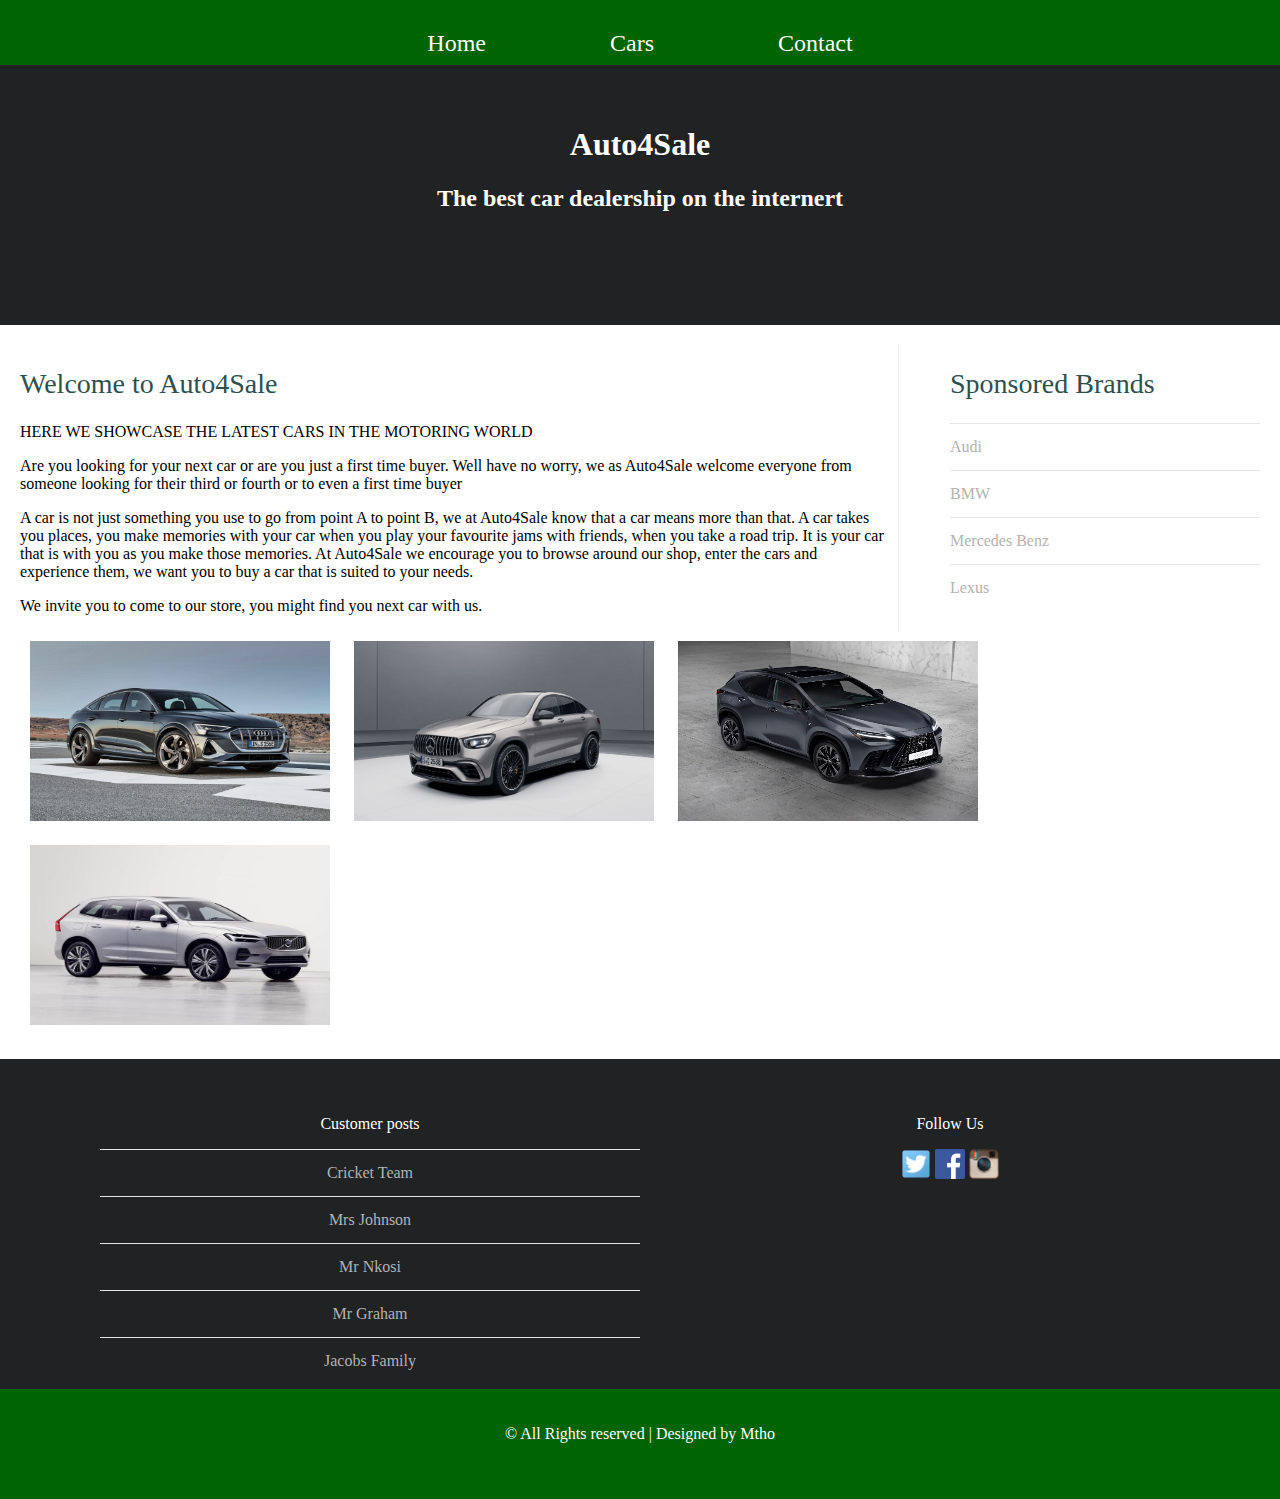
<file: index.html>
<!DOCTYPE html>
<html>
    <head>
        <link rel="stylesheet" href="style.css"/>
        <title>Auto4Sale</title>
    </head>
    <body>
        <div id="navigation">
            <ul>
                <li><a href="#">Home</a></li>
                <li><a href="cars.html">Cars</a></li>
                <li><a href="contact.html">Contact</a></li>
            </ul>
        </div>
        <div id="header">
            <h1>Auto4Sale</h1>
            <h2>The best car dealership on the internert</h2>
        </div>
        
        <div id="main">
            <div id="content">
                <h2>Welcome to Auto4Sale</h2>
                <p>HERE WE SHOWCASE THE LATEST CARS IN THE MOTORING WORLD</p>
                <p>Are you looking for your next car or are you just a first time buyer. Well have no 
                    worry, we as Auto4Sale welcome everyone from someone looking for their third or 
                    fourth or to even a first time buyer</p>
                <p>A car is not just something you use to go from point A to point B, we at Auto4Sale know 
                    that a car means more than that. A car takes you places, you make memories with your car when 
                    you play your favourite jams with friends, when you take a road trip. It is your 
                    car that is with you as you make those memories. At Auto4Sale we encourage you to browse 
                    around our shop, enter the cars and experience them, we want you to 
                    buy a car that is suited to your needs.</p>
                <p>We invite you to come to our store, you might find you next car with us.</p>
            </div>
            <div id="sidebar">
                <h2>Sponsored Brands</h2>
                <ul>
                    <li><a href="https://www.audi.co.za/">Audi</a></li>
                    <li><a href="https://www.bmw.co.za/">BMW</a></li>
                    <li><a href="https://www.mercedes-benz.co.za/">Mercedes Benz</a></li>
                    <li><a href="https://www.lexus.co.za/">Lexus</a></li>
                </ul>
            </div>
            <div id="gallery">
                <img src="images/pic1.jpg"/>
                <img src="images/pic2.jpeg"/>
                <img src="images/pic3.jpg"/>
                <img src="images/pic4.jpg"/>
            </div>
        </div>
        <div id="footer">
            <div id="box1">
                <p>Customer posts</p>
                <ul>
                    <li><a href="images/post1.jpg">Cricket Team</a></li>
                    <li><a href="images/post2.jpg">Mrs Johnson</a></li>
                    <li><a href="images/post3.jpg">Mr Nkosi</a></li>
                    <li><a href="images/post4.jpg">Mr Graham</a></li>
                    <li><a href="images/post5.jpg">Jacobs Family</a></li>
                </ul>
            </div>
            <div id="box2">
                <p>Follow Us</p>
                <a href="https://twitter.com"><img src="images/twitter.png" height="30"/></a>
                <a href="https://facebook.com"><img src="images/facebook.png" height="30"/></a>
                <a href="https://instgram.com"><img src="images/instagram.png" height="30"/></a>
            </div>
        </div>
        <div id="copyright">
            <p>&copy; All Rights reserved | Designed by Mtho</p>
        </div>
    </body>
</html>
</file>
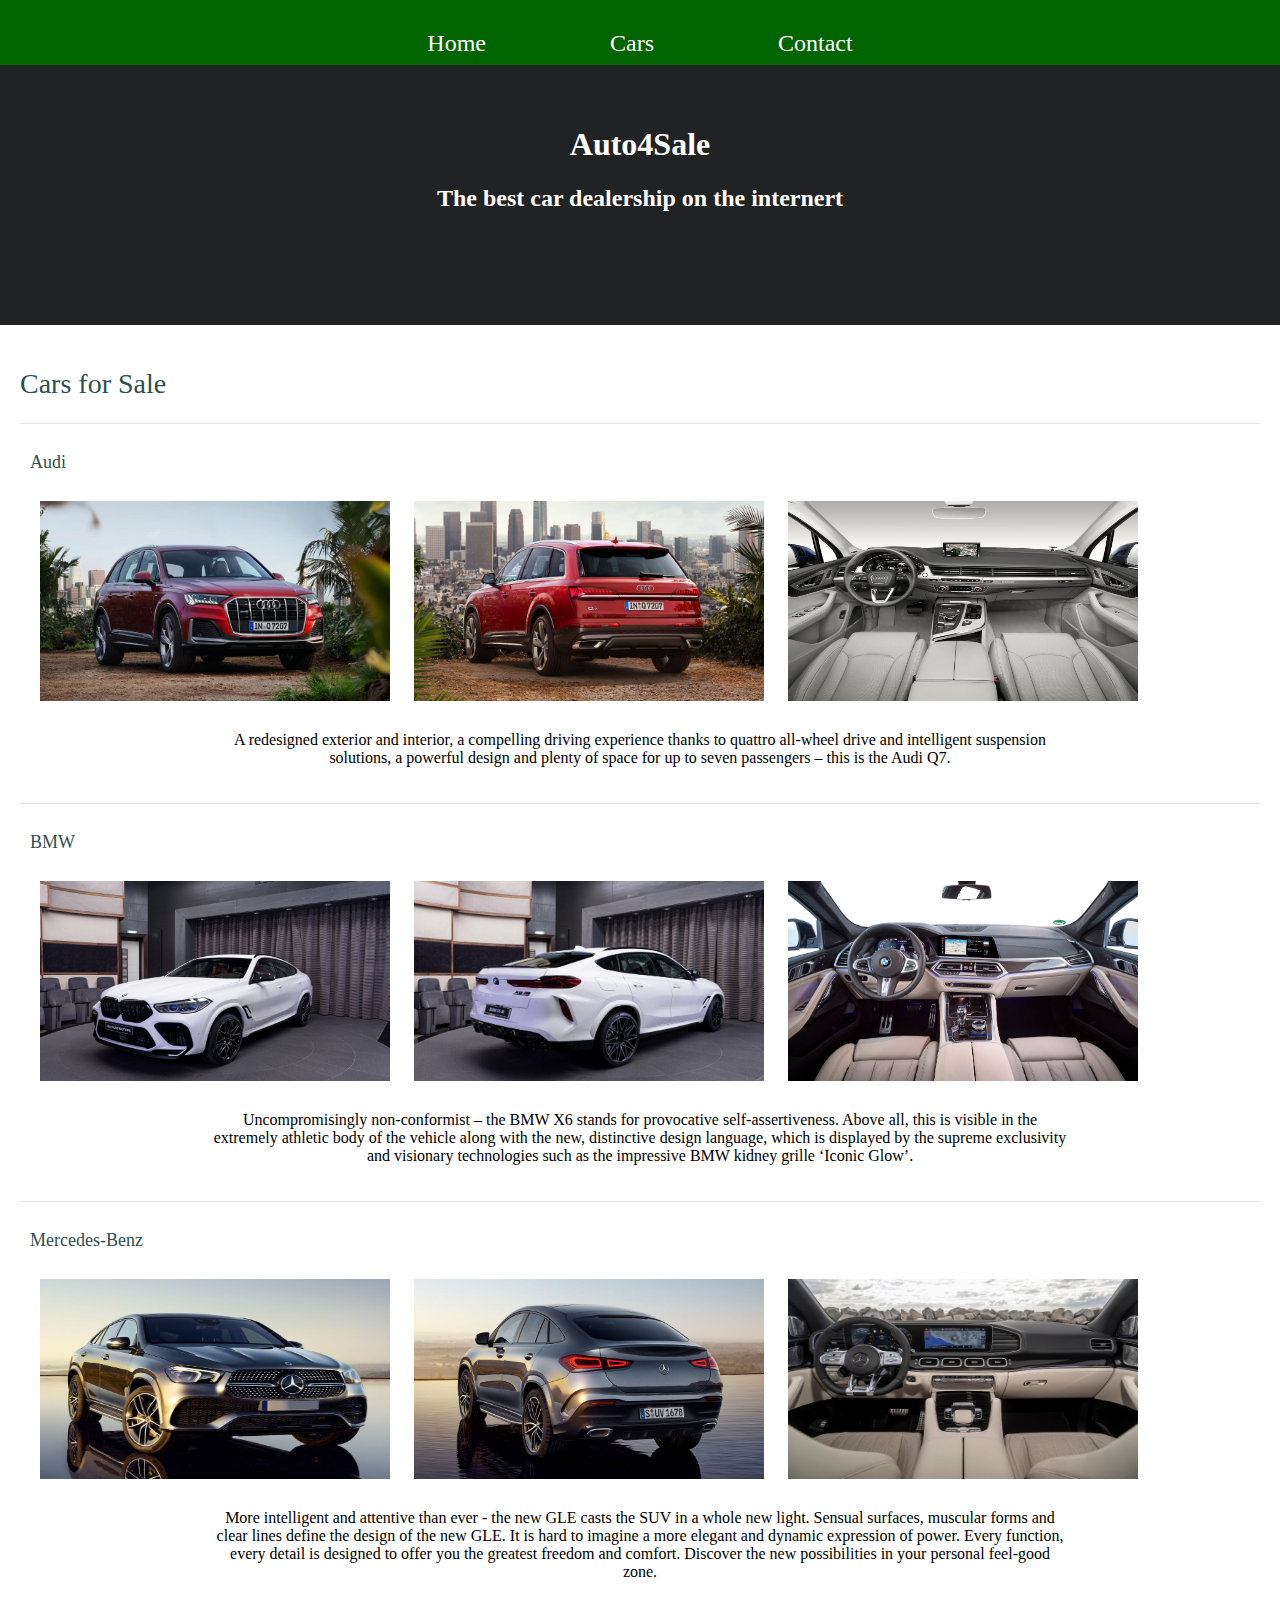
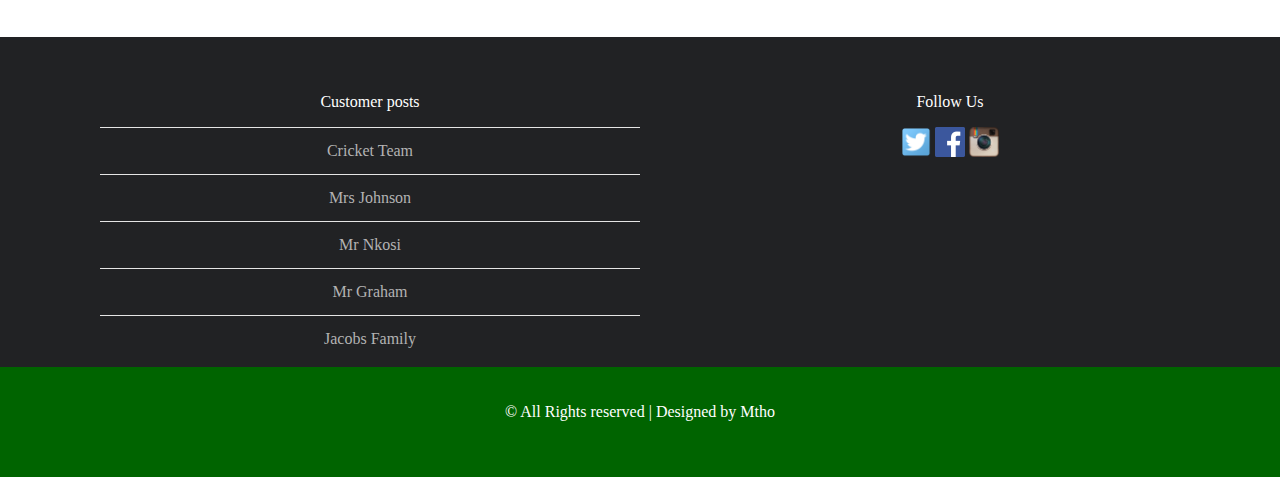
<file: cars.html>
<!DOCTYPE html>
<html>
    <head>
        <link rel="stylesheet" href="style.css"/>
        <title>Auto4Sale</title>
    </head>
    <body>
        <div id="navigation">
            <ul>
                <li><a href="index.html">Home</a></li>
                <li><a href="#">Cars</a></li>
                <li><a href="contact.html">Contact</a></li>
            </ul>
        </div>
        <div id="header">
            <h1>Auto4Sale</h1>
            <h2>The best car dealership on the internert</h2>
        </div>
        
        <div id="main">
            <div class="car-page">
                <h2>Cars for Sale</h2>
                <div id="car1">
                    <h3>Audi</h3>
                    <img src="images/car1-1.jpg"/>
                    <img src="images/car1-2.jpg"/>
                    <img src="images/car1-3.jpg"/>
                    <br/>
                    <p>A redesigned exterior and interior, 
                        a compelling driving experience thanks to quattro all-wheel drive and 
                        intelligent suspension solutions, a powerful design and plenty of space 
                        for up to seven passengers – this is the Audi Q7.</p>
                </div>
                <div id="car2">
                    <h3>BMW</h3>
                    <img src="images/car2-2.jpg"/>
                    <img src="images/car2-1.jpg"/>
                    <img src="images/car2-3.jpg"/>
                    <br/>
                    <p>Uncompromisingly non-conformist – the BMW X6 stands for provocative self-assertiveness. 
                        Above all, this is visible in the extremely athletic body of the vehicle 
                        along with the new, distinctive design language, which is displayed by 
                        the supreme exclusivity and visionary technologies such as the impressive 
                        BMW kidney grille ‘Iconic Glow’.</p>
                </div>
                <div id="car3">
                    <h3>Mercedes-Benz</h3>
                    <img src="images/car3-1.jpg"/>
                    <img src="images/car3-2.jpeg"/>
                    <img src="images/car3-3.jpg"/>
                    <br/>
                    <p>More intelligent and attentive than ever - the new GLE casts the SUV in a whole new light. 
                        Sensual surfaces, muscular forms and clear lines define the design of the 
                        new GLE. It is hard to imagine a more elegant and dynamic expression of power. Every 
                        function, every detail is designed to offer you the greatest freedom and comfort. 
                        Discover the new possibilities in your personal feel-good zone.</p>
                </div>
            </div>
        </div>
        <div id="footer">
            <div id="box1">
                <p>Customer posts</p>
                <ul>
                    <li><a href="images/post1.jpg">Cricket Team</a></li>
                    <li><a href="images/post2.jpg">Mrs Johnson</a></li>
                    <li><a href="images/post3.jpg">Mr Nkosi</a></li>
                    <li><a href="images/post4.jpg">Mr Graham</a></li>
                    <li><a href="images/post5.jpg">Jacobs Family</a></li>
                </ul>
            </div>
            <div id="box2">
                <p>Follow Us</p>
                <a href="https://twitter.com"><img src="images/twitter.png" height="30"/></a>
                <a href="https://facebook.com"><img src="images/facebook.png" height="30"/></a>
                <a href="https://instgram.com"><img src="images/instagram.png" height="30"/></a>
            </div>
        </div>
        <div id="copyright">
            <p>&copy; All Rights reserved | Designed by Mtho</p>
        </div>
    </body>
</html>
</file>
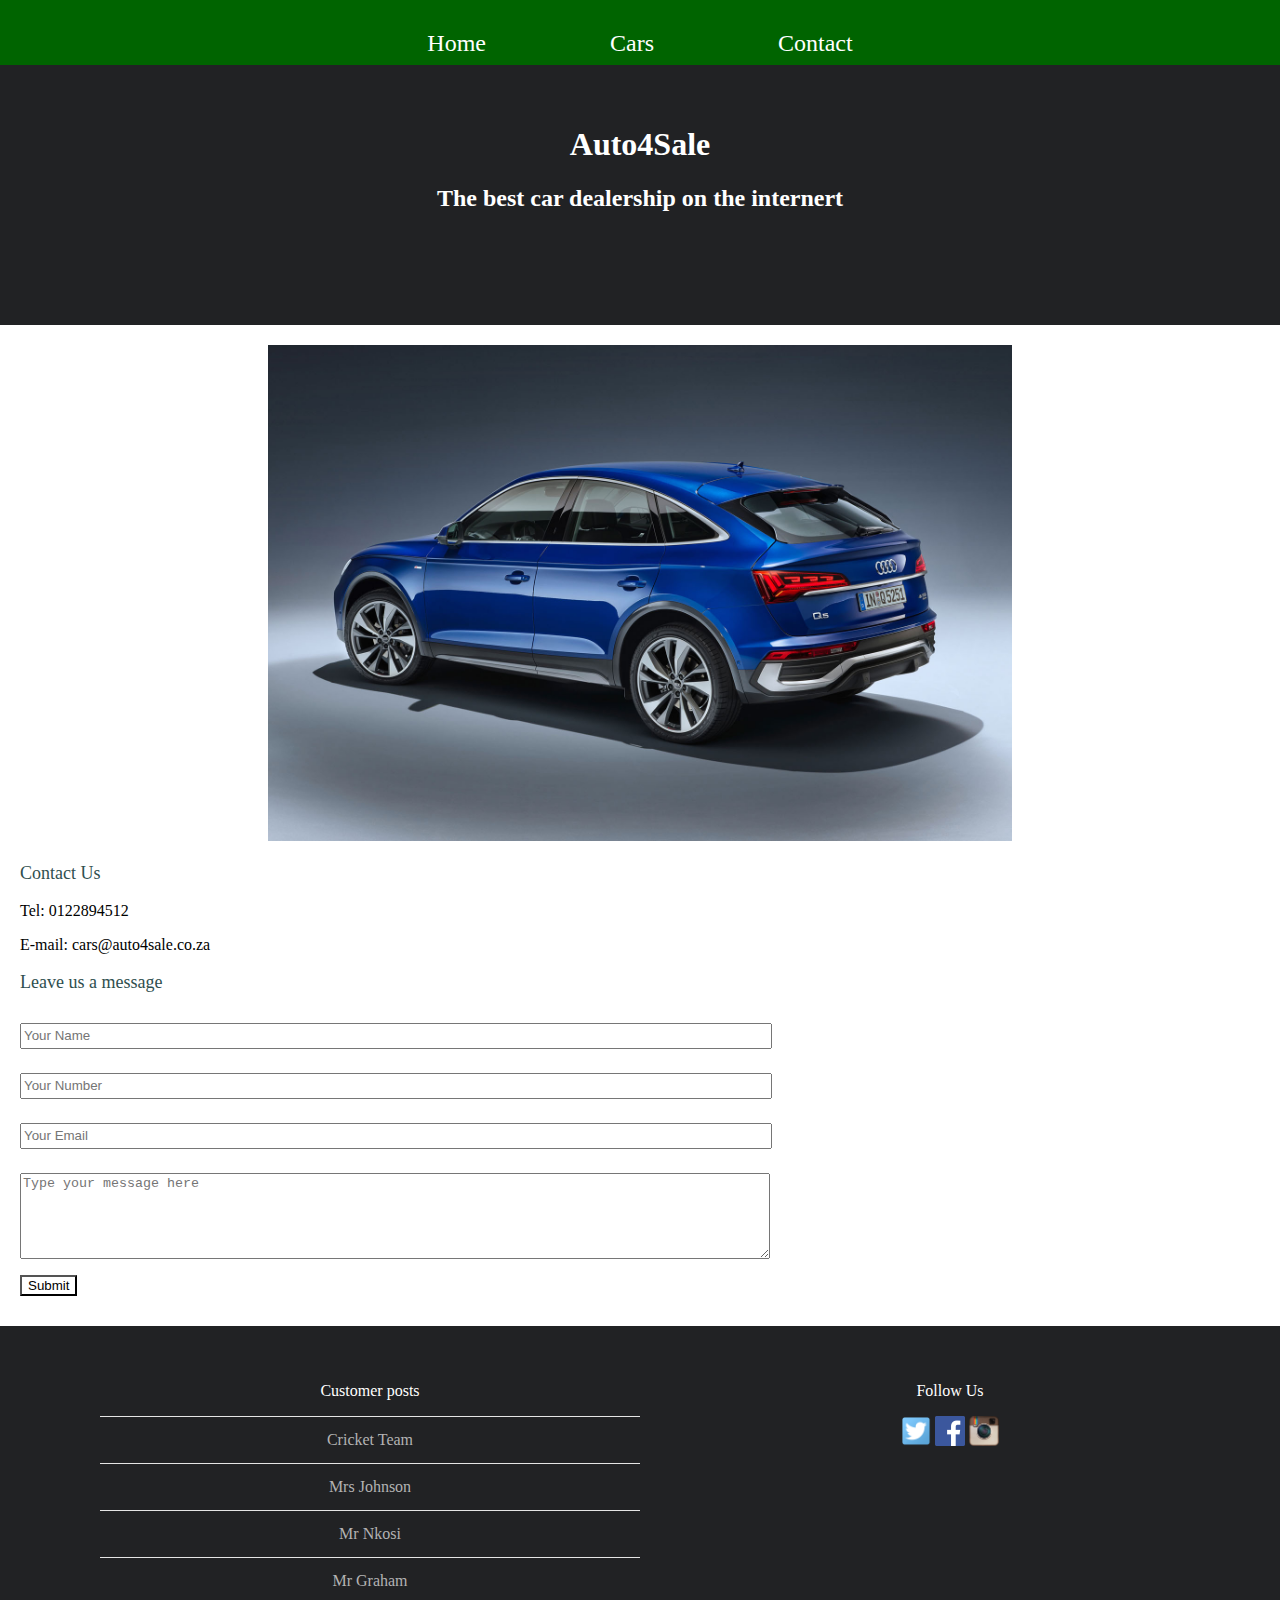
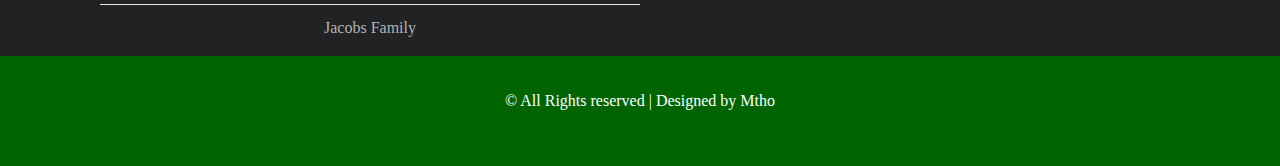
<file: contact.html>
<!DOCTYPE html>
<html>
    <head>
        <link rel="stylesheet" href="style.css"/>
        <title>Auto4Sale</title>
    </head>
    <body>
        <div id="navigation">
            <ul>
                <li><a href="index.html">Home</a></li>
                <li><a href="cars.html">Cars</a></li>
                <li><a href="#">Contact</a></li>
            </ul>
        </div>
        <div id="header">
            <h1>Auto4Sale</h1>
            <h2>The best car dealership on the internert</h2>
        </div>
        
        <div id="main">
            <img src="images/pic10.jpg" class="contact_us"
                style="padding-left:20%;"/>
            <h3>Contact Us</h3>
            <p>Tel: 0122894512</p>
            <p>E-mail: cars@auto4sale.co.za</p>
            <div class="contact_us">
                <h3>Leave us a message</h3>
                <input type = "text" placeholder="Your Name" id="name"/>
                <br/>
                <input type = "text" placeholder="Your Number" id="number"/>
                <br/>
                <input type="text" placeholder="Your Email" id="email"/>
                <br/>
                <textarea placeholder="Type your message here"></textarea>
                <a href="submit.html"><button>Submit</button></a>
            </div> 
        </div>
        <div id="footer">
            <div id="box1">
                <p>Customer posts</p>
                <ul>
                    <li><a href="images/post1.jpg">Cricket Team</a></li>
                    <li><a href="images/post2.jpg">Mrs Johnson</a></li>
                    <li><a href="images/post3.jpg">Mr Nkosi</a></li>
                    <li><a href="images/post4.jpg">Mr Graham</a></li>
                    <li><a href="images/post5.jpg">Jacobs Family</a></li>
                </ul>
            </div>
            <div id="box2">
                <p>Follow Us</p>
                <a href="https://twitter.com"><img src="images/twitter.png" height="30"/></a>
                <a href="https://facebook.com"><img src="images/facebook.png" height="30"/></a>
                <a href="https://instgram.com"><img src="images/instagram.png" height="30"/></a>
            </div>
        </div>
        <div id="copyright">
            <p>&copy; All Rights reserved | Designed by Mtho</p>
        </div>
    </body>
</html>
</file>
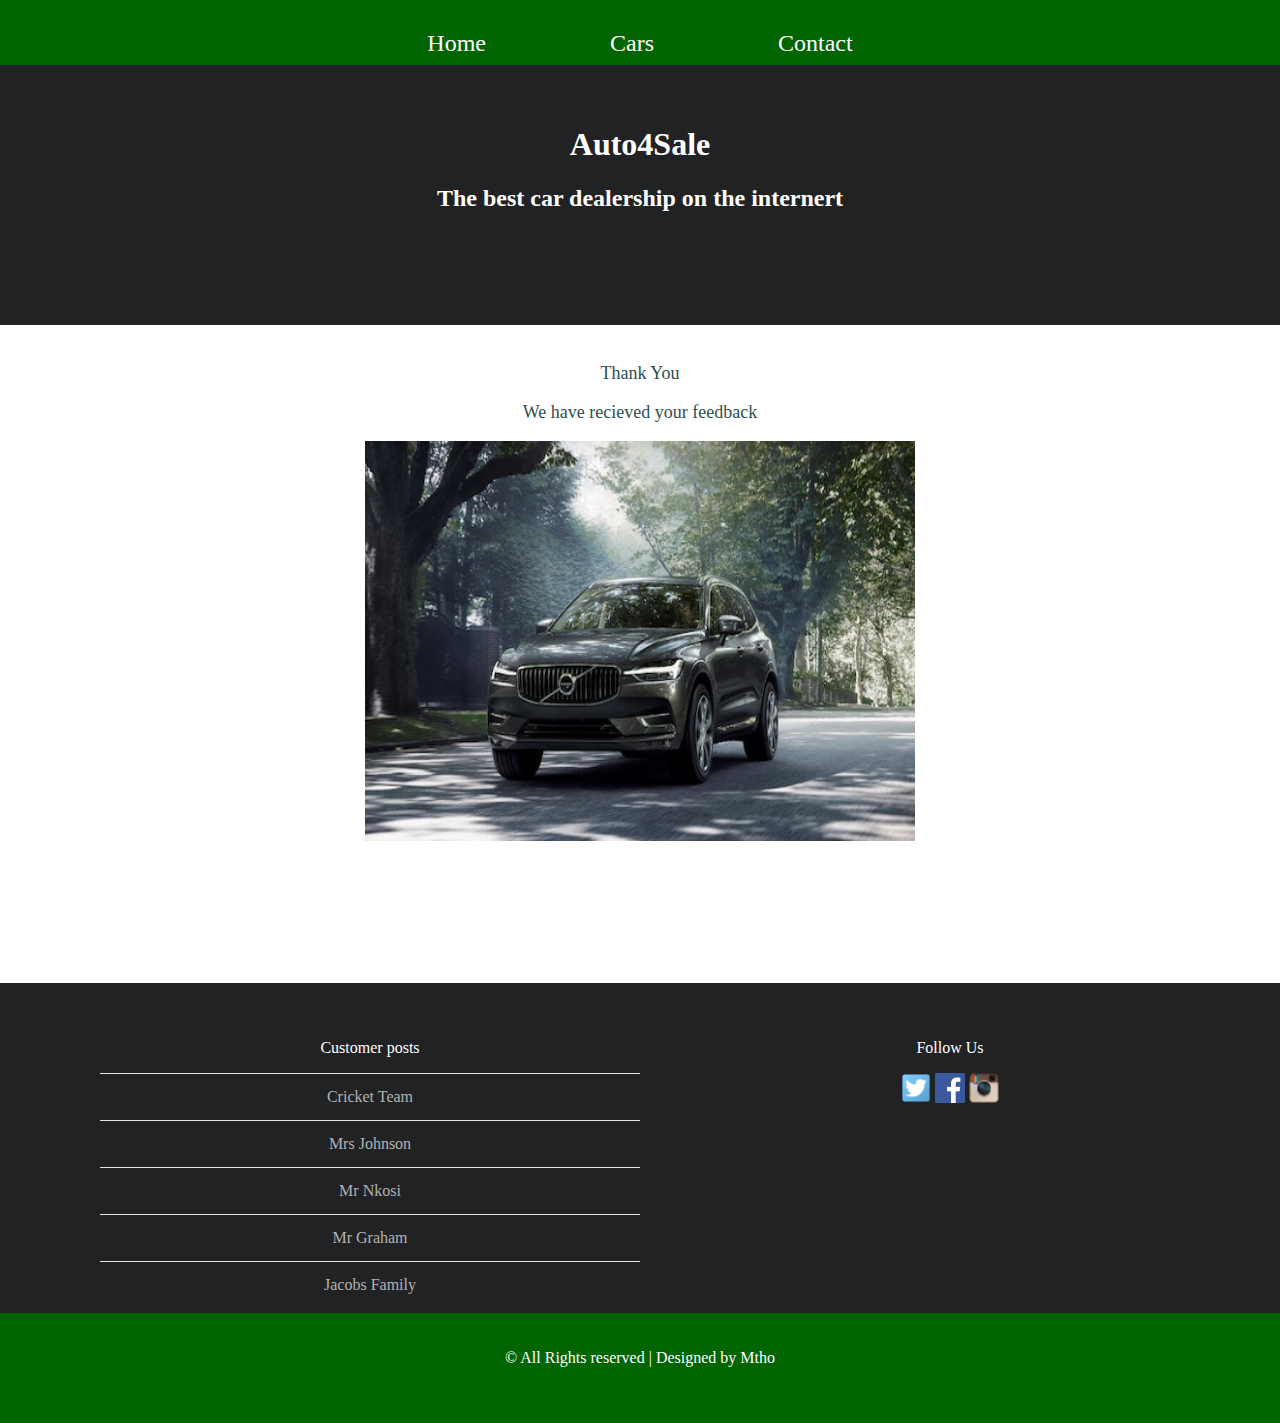
<file: submit.html>
<!DOCTYPE html>
<html>
    <head>
        <link rel="stylesheet" href="style.css"/>
        <title>Auto4Sale</title>
    </head>
    <body>
        <div id="navigation">
            <ul>
                <li><a href="index.html">Home</a></li>
                <li><a href="cars.html">Cars</a></li>
                <li><a href="contact.html">Contact</a></li>
            </ul>
        </div>
        <div id="header">
            <h1>Auto4Sale</h1>
            <h2>The best car dealership on the internert</h2>
        </div>
        
        <div id="main">
            <div class="feedback">
                <h3>Thank You</h3>
                <h3>We have recieved your feedback</h3>

                <img src="images/pic8.jpg"/>
            </div>
        </div>
        <div id="footer">
            <div id="box1">
                <p>Customer posts</p>
                <ul>
                    <li><a href="images/post1.jpg">Cricket Team</a></li>
                    <li><a href="images/post2.jpg">Mrs Johnson</a></li>
                    <li><a href="images/post3.jpg">Mr Nkosi</a></li>
                    <li><a href="images/post4.jpg">Mr Graham</a></li>
                    <li><a href="images/post5.jpg">Jacobs Family</a></li>
                </ul>
            </div>
            <div id="box2">
                <p>Follow Us</p>
                <a href="https://twitter.com"><img src="images/twitter.png" height="30"/></a>
                <a href="https://facebook.com"><img src="images/facebook.png" height="30"/></a>
                <a href="https://instgram.com"><img src="images/instagram.png" height="30"/></a>
            </div>
        </div>
        <div id="copyright">
            <p>&copy; All Rights reserved | Designed by Mtho</p>
        </div>
    </body>
</html>
</file>
<file: style.css>
html{
    height:100%;
}
body{
    margin: 0;
    padding: 0;
    font-size: 16px;
    /*background-color: #efefef;*/
    font-family: Cambria, Cochin, Georgia, Times, 'Times New Roman', serif;
}

/* ============ header ============= */
#header{
    height: 180px;
    padding: 40px;
    text-align: center;
    background-color: #212224;
    color: white;
}
/* ============ navigation ============= */
#navigation{
    top: 180px;
    background-color: darkgreen;
    color: white;
    margin: 0;
    padding-bottom: 10px;
    height: 55px;
    width:100%;
}
#navigation ul{
    margin: 0;
    padding: 0;
    list-style-type: none;
    text-align: center;
}
#navigation li{
    display: inline-block;
}
#navigation a{
    text-decoration: none;
    text-align: center;
    font-size: 24px;
    color: white;
    float:left;
    border:none;
    Display: block;
    padding: 30px 60px 5px 60px;
}
#navigation a:hover{
    background-color: rgb(36, 102, 36)
}

/* ============= main ============== */
#main{
    padding: 20px;
}
#main h2{
    font-weight: 300;
    font-size: 28px;
    color:darkslategrey;
}

#main h3{
    font-weight: 300;
    font-size: 18px;
    color:darkslategrey;
}
/* ============ content ============ */
#content{
    width: 70%;
    float: left;
    border-right: 1px solid #efefef;
    padding-right: 10px;
}
/* ============ sidebar ============ */
#sidebar{
    width: 25%;
    float: right;
}
#sidebar ul{
    margin:0;
    padding:0;
    list-style-type: none;
}
#sidebar ul li{
    border-top: solid 1px #e5e5e5;
    padding: 14px 0px;
}
#sidebar a{
    text-decoration: none;
    color: #b3b3b3
}
#gallery{
    clear: both;
    width:100%;
}
#gallery img{
    width: 300px;
    height: 180px;
    padding: 10px;
    -moz-transition: -moz-transform 0.5s ease-in;
	-webkit-transition: -webkit-transform 0.5s ease-in;
	-o-transition: -o-transform 0.5s ease-in;
}

#gallery img:hover{
    -moz-transform: scale(1.5);
	-webkit-transform: scale(1.5);
	-o-transform: scale(1.5);
}

/* ============ cars ============= */
#car1{
    border-top: solid 1.5px #e5e5e5;
    padding: 10px;
    margin-bottom: 10px;
}
#car1 img{
    width: 350px;
    height: 200px;
    padding: 10px;
}

#car2{
    border-top: solid 1.5px #e5e5e5;
    padding: 10px;
    margin-bottom: 10px;
}
#car2 img{
    width: 350px;
    height: 200px;
    padding: 10px;
}

#car3{
    border-top: solid 1.5px #e5e5e5;
    padding: 10px;
    margin-bottom: 10px;
}
#car3 img{
    width: 350px;
    height: 200px;
    padding: 10px;
}

.car-page p{
    width: 70%;
    text-align: center;
    padding: 0 15% 0 15%;
}

/* ============ footer ============= */
#footer{
    height: 250px;
    padding: 40px;
    text-align: center;
    background-color: #212224;
    margin-bottom: 0;
    clear:both;
    color:white;
}
#box1{
    width:45%;
    float:left;
    padding-left: 5%;
}
#box1 p{
    color:white;
}

#box1 ul{
    margin:0;
    padding:0;
    list-style-type: none;
}
#box1 ul li{
    border-top: solid 1px #e5e5e5;
    padding: 14px 0px;
}
#box1 a{
    text-decoration: none;
    color: #b3b3b3
}

#box2{
    width:45%;
    float:right;
    padding-right: 20px;
}
/* ============ copyright ============= */
#copyright{
    background-color: darkgreen;
    color: white;
    text-align: center;
    margin: 0;
    padding: 20px;
    height: 70px;
}

/* ============ contact_us ============= */
.contact_us{
    width:60%;
}
/*==================Forms================*/
input{
    width:100%;
    height:20px;
    margin: 12px 0;
}
textarea{
    width:100%;
    height:80px;
    margin:12px 0;
}
#order h3{
    text-align: center;
    font-weight: bold;
}
button{
    background-color: white;
    color: black;
    margin-bottom: 10px;
}

.feedback{
    min-height: 600px;
    text-align: center;
}
.feedback img{
    width: 550px;
    height: 400px;
}

/* ============ responsive layout ============= */
@media only screen and (max-width:600px){
    #navigation a{
        text-decoration: none;
        text-align: center;
        font-size: 28px;
        color: white;
        float:left;
        border:none;
        Display: block;
        padding: 30px 30px 2px 30px;
    
    }
}
</file>
